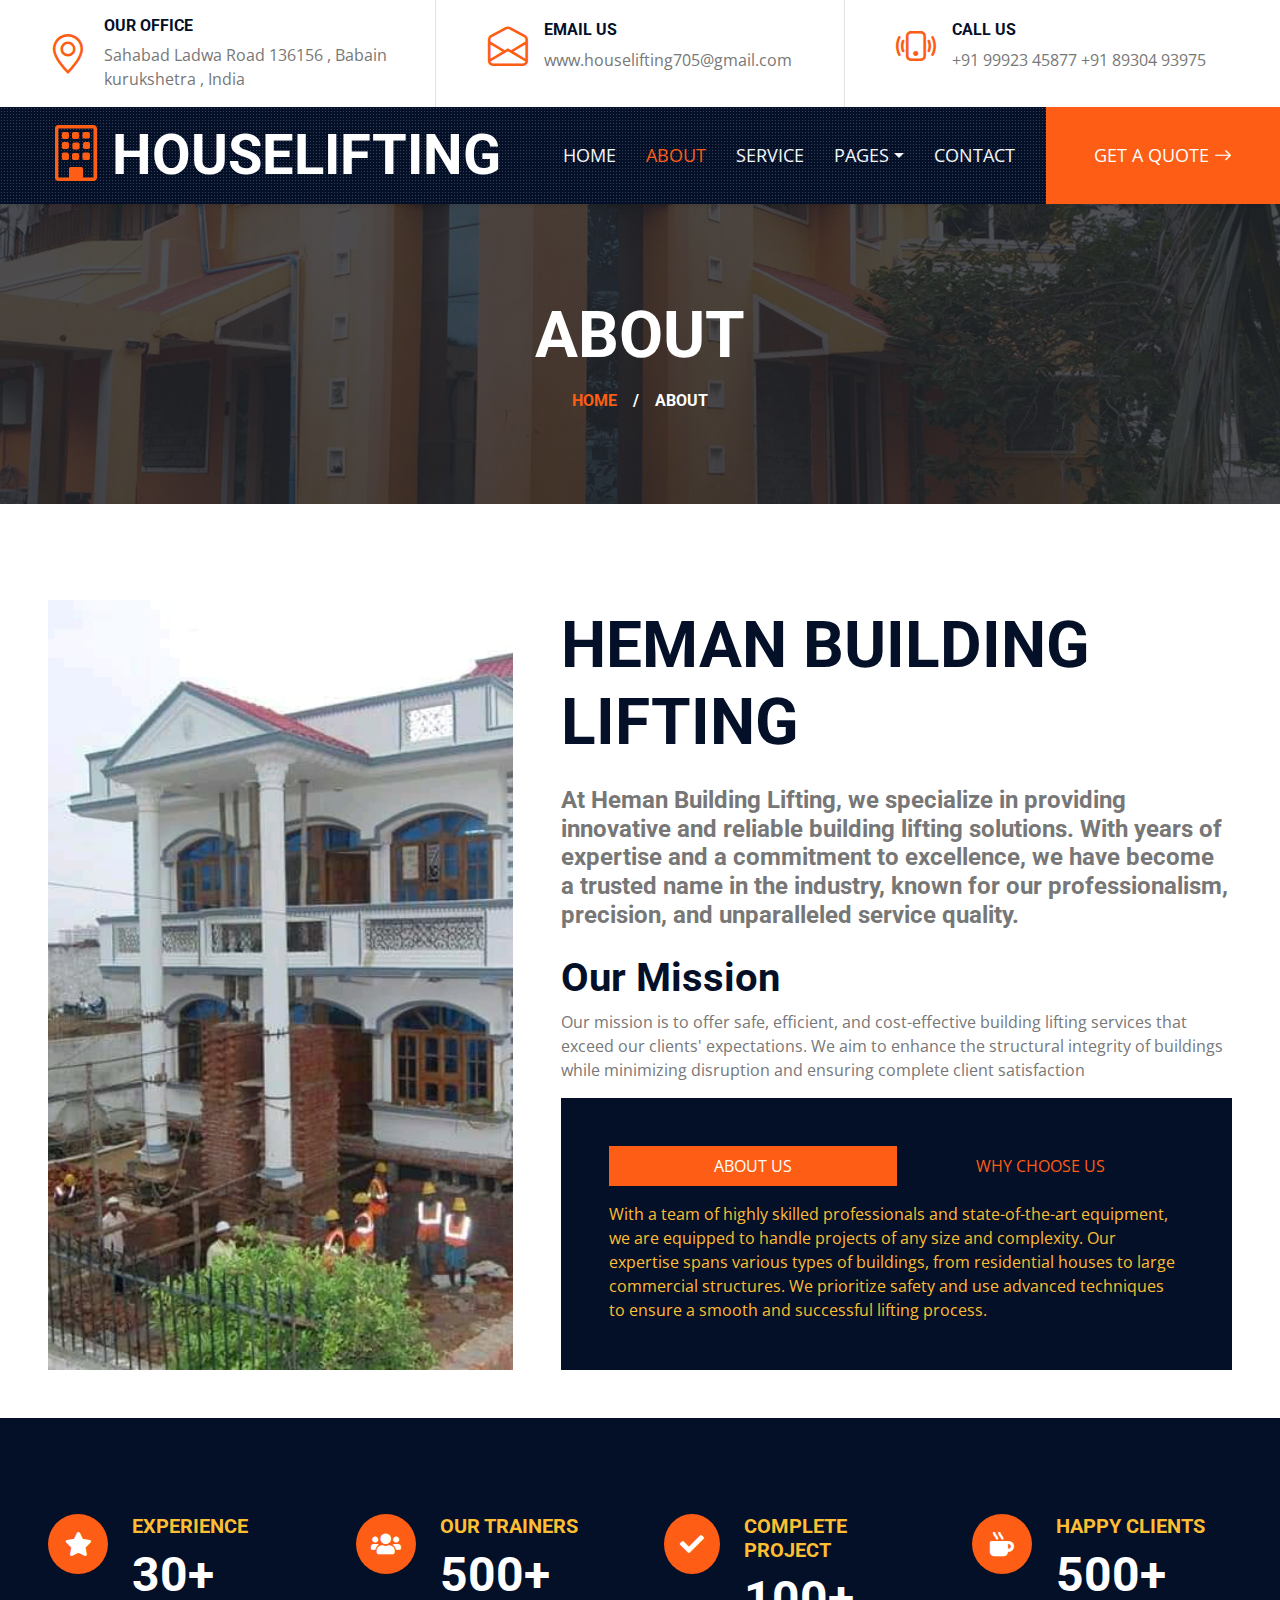
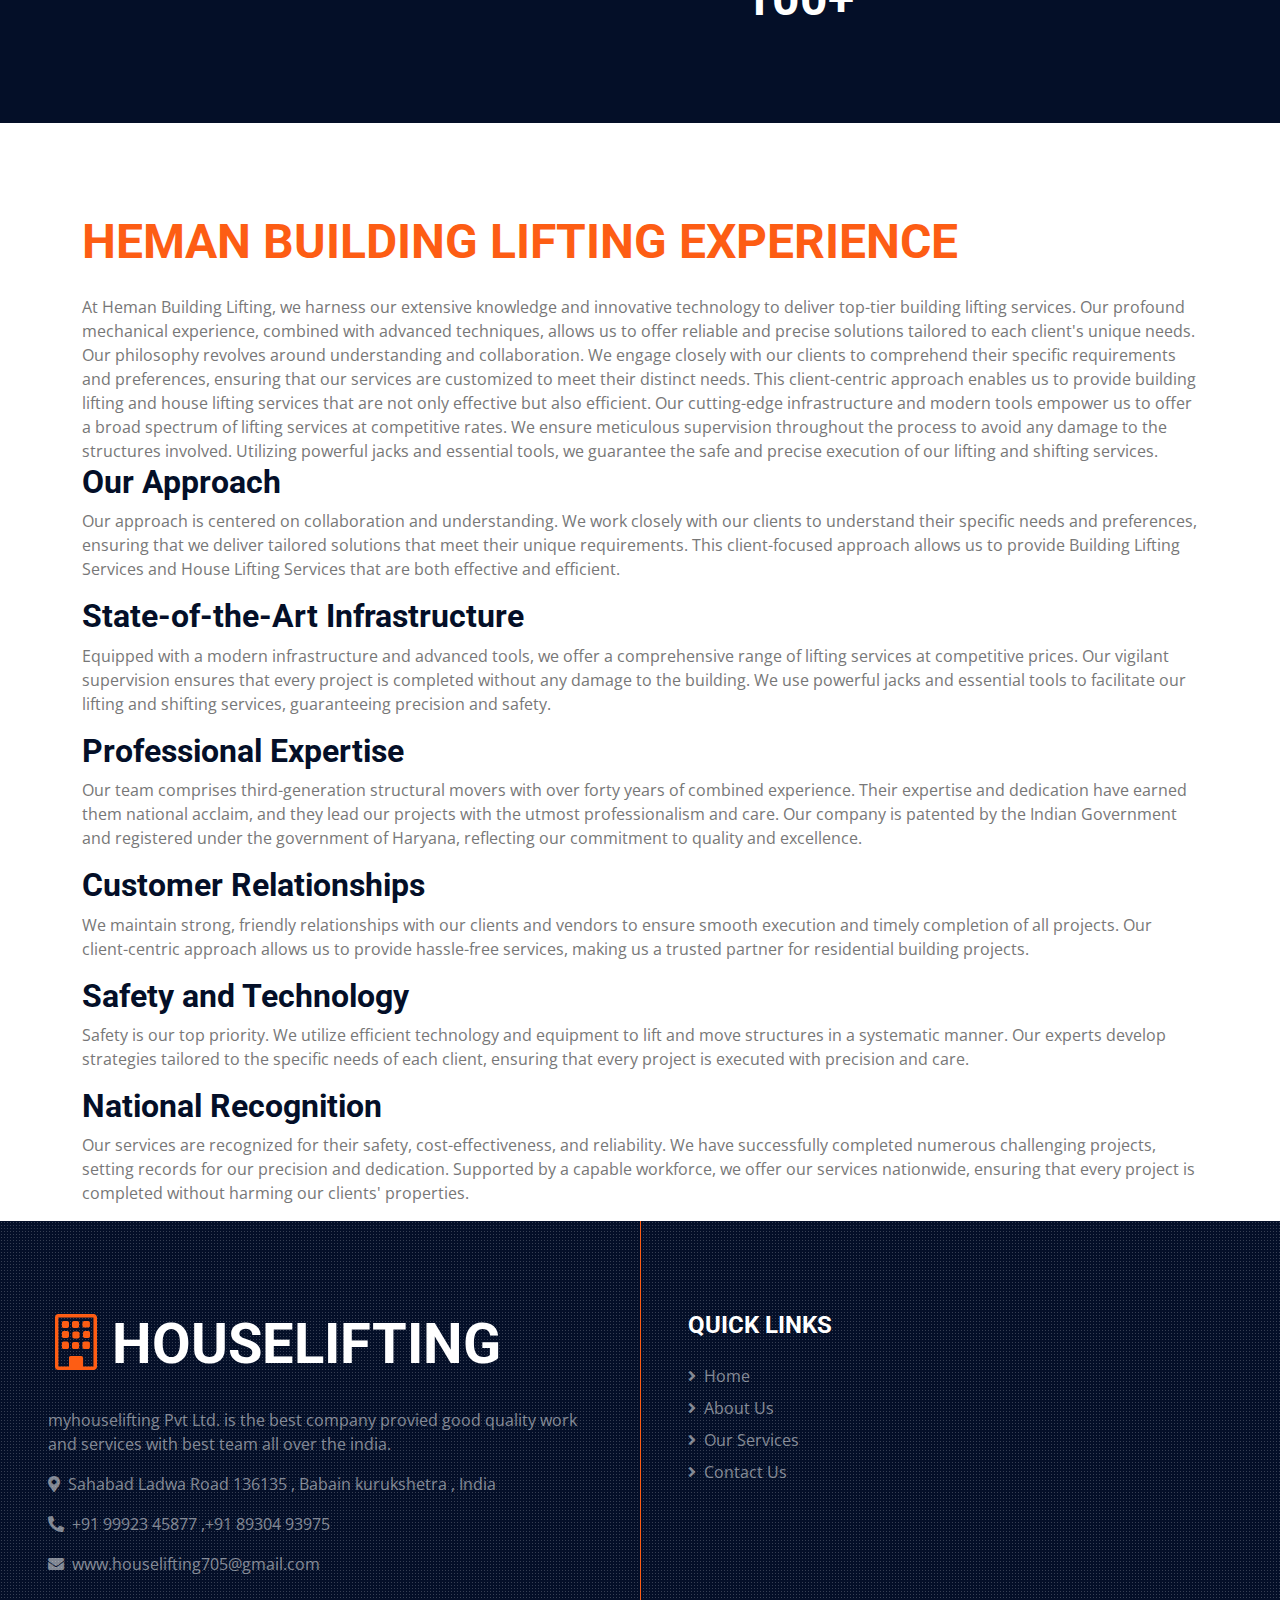
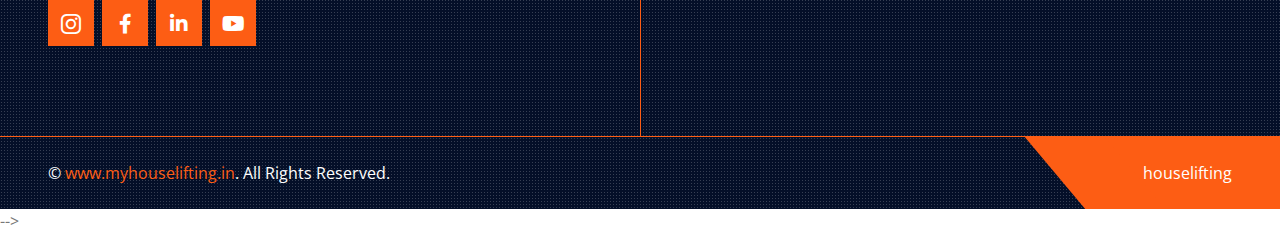
<file: myhouselifting.in/about.html>
<!DOCTYPE html>
<html lang="en">

<head>
    <meta charset="utf-8">
    <title>HOUSELIFTING -  Construction Company Website Template Free</title>
    <meta content="width=device-width, initial-scale=1.0" name="viewport">
    <meta content="Free HTML Templates" name="keywords">
    <meta content="Free HTML Templates" name="description">

    <!-- Favicon -->
    <link href="img/favicon.ico" rel="icon">

    <!-- Google Web Fonts -->
    <link rel="preconnect" href="https://fonts.gstatic.com">
    <link href="https://fonts.googleapis.com/css2?family=Open+Sans:wght@400;600&family=Roboto:wght@500;700&display=swap" rel="stylesheet"> 

    <!-- Icon Font Stylesheet -->
    <link href="https://cdnjs.cloudflare.com/ajax/libs/font-awesome/5.15.0/css/all.min.css" rel="stylesheet">
    <link href="https://cdn.jsdelivr.net/npm/bootstrap-icons@1.4.1/font/bootstrap-icons.css" rel="stylesheet">

    <!-- Libraries Stylesheet -->
    <link href="lib/owlcarousel/assets/owl.carousel.min.css" rel="stylesheet">
    <link href="lib/tempusdominus/css/tempusdominus-bootstrap-4.min.css" rel="stylesheet" />
    <link href="lib/lightbox/css/lightbox.min.css" rel="stylesheet">

    <!-- Customized Bootstrap Stylesheet -->
    <link href="css/bootstrap.min.css" rel="stylesheet">

    <!-- Template Stylesheet -->
    <link href="css/style.css" rel="stylesheet">
</head>

<body>
    <!-- Topbar Start -->
    <div class="container-fluid px-5 d-none d-lg-block">
        <div class="row gx-5">
            <div class="col-lg-4 text-center py-3">
                <div class="d-inline-flex align-items-center">
                    <i class="bi bi-geo-alt fs-1 text-primary me-3"></i>
                    <div class="text-start">
                        <h6 class="text-uppercase fw-bold">Our Office</h6>
                        <span>Sahabad Ladwa Road 136156 , Babain kurukshetra , India</span>
                    </div>
                </div>
            </div>
            <div class="col-lg-4 text-center border-start border-end py-3">
                <div class="d-inline-flex align-items-center">
                    <i class="bi bi-envelope-open fs-1 text-primary me-3"></i>
                    <div class="text-start">
                        <h6 class="text-uppercase fw-bold">Email Us</h6>
                        <span>www.houselifting705@gmail.com</span>
                    </div>
                </div>
            </div>
            <div class="col-lg-4 text-center py-3">
                <div class="d-inline-flex align-items-center">
                    <i class="bi bi-phone-vibrate fs-1 text-primary me-3"></i>
                    <div class="text-start">
                        <h6 class="text-uppercase fw-bold">Call Us</h6>
                        <span>+91 99923 45877</span>
                        <span>+91 89304 93975</span>
                    </div>
                </div>
            </div>
        </div>
    </div>
    
    <!-- Topbar End -->


    <!-- Navbar Start -->
    <div class="container-fluid sticky-top bg-dark bg-light-radial shadow-sm px-5 pe-lg-0">
        <nav class="navbar navbar-expand-lg bg-dark bg-light-radial navbar-dark py-3 py-lg-0">
            <a href="index.html" class="navbar-brand">
                <h1 class="m-0 display-4 text-uppercase text-white"><i class="bi bi-building text-primary me-2"></i>HOUSELIFTING</h1>
            </a>
            <button class="navbar-toggler" type="button" data-bs-toggle="collapse" data-bs-target="#navbarCollapse">
                <span class="navbar-toggler-icon"></span>
            </button>
            <div class="collapse navbar-collapse" id="navbarCollapse">
                <div class="navbar-nav ms-auto py-0">
                    <a href="index.html" class="nav-item nav-link">Home</a>
                    <a href="about.html" class="nav-item nav-link active">About</a>
                    <a href="service.html" class="nav-item nav-link">Service</a>
                    <div class="nav-item dropdown">
                        <a href="#" class="nav-link dropdown-toggle" data-bs-toggle="dropdown">Pages</a>
                        <div class="dropdown-menu m-0">
                            <a href="project.html" class="dropdown-item">Our Project</a>
                            <a href="team.html" class="dropdown-item">The Team</a>
                            <a href="testimonial.html" class="dropdown-item">Testimonial</a>
                            <a href="blog.html" class="dropdown-item">Blog Grid</a>
                            <a href="detail.html" class="dropdown-item">Blog Detail</a>
                        </div>
                    </div>
                    <a href="contact.html" class="nav-item nav-link">Contact</a>
                    <a href="" class="nav-item nav-link bg-primary text-white px-5 ms-3 d-none d-lg-block">Get A Quote <i class="bi bi-arrow-right"></i></a>
                </div>
            </div>
        </nav>
    </div>
    <!-- Navbar End -->


    <!-- Page Header Start -->
    <div class="container-fluid page-header  p-5 bg-hero mb-5" >
        <h1 class="display-3 text-uppercase text-white mb-3">About</h1>
        <div class="d-inline-flex text-white">
            <h6 class="text-uppercase m-0"><a href="index.html">Home</a></h6>
            <h6 class="text-white m-0 px-3">/</h6>
            <h6 class="text-uppercase text-white m-0">About</h6>
        </div>
    </div>
    

    <!-- About Start -->


        <!-- About Start -->
        <div class="container-fluid p-5">
            <div class="row gx-5">
                <div class="col-lg-5 mb-5 mb-lg-0" style="min-height: 500px;">
                    <div class="position-relative h-100">
                        <img class="position-absolute w-100 h-100 rounded" src="imm/buildinglifting.jpg" style="object-fit: cover;">
                    </div>
                </div>
                <div class="col-lg-7">
                    <div class="mb-4">
                        <h5 class="text-primary text-uppercase"></h5>
                        <h1 class="display-3 text-uppercase mb-0">HEMAN Building Lifting</h1>
                    </div>
                    <h4 class="text-body mb-4">At Heman Building Lifting, we specialize in providing innovative and reliable building lifting solutions. With years of expertise and a commitment to excellence, we have become a trusted name in the industry, known for our professionalism, precision, and unparalleled service quality.</h4>
                    <p class="mb-4"> <h1>Our Mission</h1>
                        Our mission is to offer safe, efficient, and cost-effective building lifting services that exceed our clients' expectations. We aim to enhance the structural integrity of buildings while minimizing disruption and ensuring complete client satisfaction</p>
                    <div class="rounded bg-dark p-5">
                        <ul class="nav nav-pills justify-content-between mb-3">
                            <li class="nav-item w-50">
                                <a class="nav-link text-uppercase text-center w-100 active" data-bs-toggle="pill" href="#pills-1">About Us</a>
                            </li>
                            <li class="nav-item w-50">
                                    <a class="nav-link text-uppercase text-center w-100" data-bs-toggle="pill" href="#pills-2">Why Choose Us</a>
                            </li>
                        </ul>
                        <div class="tab-content">
                            <div class="tab-pane fade show active" id="pills-1">
                                <p class="text-secondary mb-0">With a team of highly skilled professionals and state-of-the-art equipment, we are equipped to handle projects of any size and complexity. Our expertise spans various types of buildings, from residential houses to large commercial structures. We prioritize safety and use advanced techniques to ensure a smooth and successful lifting process.</p>
                            </div>
                            <div class="tab-pane fade" id="pills-2">
                                <p class="text-secondary mb-0">
                                    
                                    <ul>
                                    <li>Experience: Decades of experience in the building lifting industry.</li>
                                    <li>Safety: Strict adherence to safety protocols to protect your property and our team.</li>
                                    <li>Technology: Utilization of cutting-edge technology for precise and efficient lifting.</li>
                                    <li>Customer Focus: Dedicated to providing exceptional customer service and tailored solutions.</li>
                                    <li>Sustainability: Committed to environmentally friendly practices and sustainable building solutions.</li>
                                </ul>
                                </p>

                            </div>
                        </div>
                    </div>
                </div>
            </div>
        </div>



        
    <!-- Facts Start -->
    <div class="container-fluid bg-dark facts p-5" style="margin-bottom: 90px;">
        <div class="row gx-5 gy-4 py-5">
            <div class="col-lg-3 col-md-6">
                <div class="d-flex">
                    <div class="bg-primary rounded-circle d-flex align-items-center justify-content-center mb-3" style="width: 60px; height: 60px;">
                        <i class="fa fa-star fs-4 text-white"></i>
                    </div>
                    <div class="ps-4">
                        <h5 class="text-secondary text-uppercase">Experience</h5>
                        <h1 class="display-5 text-white mb-0" data-toggle="counter-up">30+</h1>
                    </div>
                </div>
            </div>
            <div class="col-lg-3 col-md-6">
                <div class="d-flex">
                    <div class="bg-primary rounded-circle d-flex align-items-center justify-content-center mb-3" style="width: 60px; height: 60px;">
                        <i class="fa fa-users fs-4 text-white"></i>
                    </div>
                    <div class="ps-4">
                        <h5 class="text-secondary text-uppercase">Our Trainers</h5>
                        <h1 class="display-5 text-white mb-0" data-toggle="counter-up">500+</h1>
                    </div>
                </div>
            </div>
            <div class="col-lg-3 col-md-6">
                <div class="d-flex">
                    <div class="bg-primary rounded-circle d-flex align-items-center justify-content-center mb-3" style="width: 60px; height: 60px;">
                        <i class="fa fa-check fs-4 text-white"></i>
                    </div>
                    <div class="ps-4">
                        <h5 class="text-secondary text-uppercase">Complete Project</h5>
                        <h1 class="display-5 text-white mb-0" data-toggle="counter-up">100+</h1>
                    </div>
                </div>
            </div>
            <div class="col-lg-3 col-md-6">
                <div class="d-flex">
                    <div class="bg-primary rounded-circle d-flex align-items-center justify-content-center mb-3" style="width: 60px; height: 60px;">
                        <i class="fa fa-mug-hot fs-4 text-white"></i>
                    </div>
                    <div class="ps-4">
                        <h5 class="text-secondary text-uppercase">Happy Clients</h5>
                        <h1 class="display-5 text-white mb-0" data-toggle="counter-up">500+</h1>
                    </div>
                </div>
            </div>
        </div>
    </div>


    

    <div class="container">

        <div class="mb-4">
            <h1 class="display-5 text-uppercase mb-4"><span class="text-primary">HEMAN BUILDING LIFTING EXPERIENCE</span></h1>
        </div>
        <section>
            At Heman Building Lifting, we harness our extensive knowledge and innovative technology to deliver top-tier building lifting services. Our profound mechanical experience, combined with advanced techniques, allows us to offer reliable and precise solutions tailored to each client's unique needs.

Our philosophy revolves around understanding and collaboration. We engage closely with our clients to comprehend their specific requirements and preferences, ensuring that our services are customized to meet their distinct needs. This client-centric approach enables us to provide building lifting and house lifting services that are not only effective but also efficient.

Our cutting-edge infrastructure and modern tools empower us to offer a broad spectrum of lifting services at competitive rates. We ensure meticulous supervision throughout the process to avoid any damage to the structures involved. Utilizing powerful jacks and essential tools, we guarantee the safe and precise execution of our lifting and shifting services.
        </section>

        <section>
            <h2>Our Approach</h2>
            <p>Our approach is centered on collaboration and understanding. We work closely with our clients to understand their specific needs and preferences, ensuring that we deliver tailored solutions that meet their unique requirements. This client-focused approach allows us to provide Building Lifting Services and House Lifting Services that are both effective and efficient.</p>
        </section>

        <section>
            <h2>State-of-the-Art Infrastructure</h2>
            <p>Equipped with a modern infrastructure and advanced tools, we offer a comprehensive range of lifting services at competitive prices. Our vigilant supervision ensures that every project is completed without any damage to the building. We use powerful jacks and essential tools to facilitate our lifting and shifting services, guaranteeing precision and safety.</p>
        </section>

        <section>
            <h2>Professional Expertise</h2>
            <p>Our team comprises third-generation structural movers with over forty years of combined experience. Their expertise and dedication have earned them national acclaim, and they lead our projects with the utmost professionalism and care. Our company is patented by the Indian Government and registered under the government of Haryana, reflecting our commitment to quality and excellence.</p>
        </section>

        <section>
            <h2>Customer Relationships</h2>
            <p>We maintain strong, friendly relationships with our clients and vendors to ensure smooth execution and timely completion of all projects. Our client-centric approach allows us to provide hassle-free services, making us a trusted partner for residential building projects.</p>
        </section>

        <section>
            <h2>Safety and Technology</h2>
            <p>Safety is our top priority. We utilize efficient technology and equipment to lift and move structures in a systematic manner. Our experts develop strategies tailored to the specific needs of each client, ensuring that every project is executed with precision and care.</p>
        </section>

        <section>
            <h2>National Recognition</h2>
            <p>Our services are recognized for their safety, cost-effectiveness, and reliability. We have successfully completed numerous challenging projects, setting records for our precision and dedication. Supported by a capable workforce, we offer our services nationwide, ensuring that every project is completed without harming our clients' properties.</p>
        </section>

        <!-- <section>
            <h2>Contact Us</h2>
            <p>At Heman Building Lifting, we are committed to delivering exceptional service through innovation, expertise, and a client-focused approach. Contact us today to learn more about how we can assist you with your building lifting needs.</p>
        </section> -->
    </div>

        <!-- About End -->
    




    <!-- <div class="container-fluid py-6 px-5">
        <div class="row gx-5">
            <div class="col-lg-12 mb-5 mb-lg-0">
                <div class="mb-4">
                    <h1 class="display-5 text-uppercase mb-4"><span class="text-primary">HEMAN BUILDING LIFTING EXPERIENCE</span></h1>
                </div> -->

                
                <!-- <p class="mb-5"> -->
                    <!-- Our service is available 24 hours a day, 7 days a week. We understand that construction projects and emergencies can happen at any time and that is why we are committed to providing our customers with the support they need, when they need it. Our team of experienced professionals is always on standby, ready to respond to any requests for service or assistance. Whether you need help with an urgent repair, a last-minute design change, or a routine maintenance task, we are here to help. Our 247 availability ensures that you can count on us to be there for you whenever you need us, so you can have peace of mind knowing that your project is in good hands. Contact us today to learn more about our 24 hours availability and how we can help you with your construction needs
                     -->

                     



                    <!-- .</p> -->
                <!-- <a class="btn btn-primary py-3 px-5" href="">Get A Quote</a> -->
            <!-- </div>

        </div>
    </div> -->

    
    

    <!-- Footer Start -->
    <div class="footer container-fluid position-relative bg-dark bg-light-radial text-white-50 py-6 px-5">
        <div class="row g-5">
            <div class="col-lg-6 pe-lg-5">
                <a href="index.html" class="navbar-brand">
                    <h1 class="m-0 display-4 text-uppercase text-white"><i class="bi bi-building text-primary me-2"></i>HOUSELIFTING</h1>
                </a>
                <p>myhouselifting Pvt Ltd.  is the best company provied   good quality work and services with best team  all over the india.</p>
                <p><i class="fa fa-map-marker-alt me-2"></i>Sahabad Ladwa Road 136135 , Babain kurukshetra , India</p>
                <p><i class="fa fa-phone-alt me-2"></i>+91 99923 45877 ,+91 89304 93975</p>
                <p><i class="fa fa-envelope me-2"></i>www.houselifting705@gmail.com</p>
                <div class="d-flex justify-content-start mt-4">
                    <a class="btn btn-lg btn-primary btn-lg-square rounded-0 me-2" href="https://instagram.com/subash_rana_78?igshid=YmMyMTA2M2Y="><i class="bi bi-instagram"></i></i></a>
                    <a class="btn btn-lg btn-primary btn-lg-square rounded-0 me-2" href="https://www.facebook.com/subash.kumar.731572"><i class="fab fa-facebook-f"></i></a>
                    <a class="btn btn-lg btn-primary btn-lg-square rounded-0 me-2" href="https://www.linkedin.com/in/hemanbuildinglifting9992345877"><i class="fab fa-linkedin-in"></i></a>
                    <a class="btn btn-lg btn-primary btn-lg-square rounded-0" href="https://youtube.com/@user-rg9cu9wh2b"><i class="fab fa-youtube"></i></a>
                </div>
            </div>
            <div class="col-lg-6 ps-lg-5">
                <div class="row g-5">
                    <div class="col-sm-6">
                        <h4 class="text-white text-uppercase mb-4">Quick Links</h4>
                        <div class="d-flex flex-column justify-content-start">
                            <a class="text-white-50 mb-2" href="index.html"><i class="fa fa-angle-right me-2"></i>Home</a>
                            <a class="text-white-50 mb-2" href="about.html"><i class="fa fa-angle-right me-2"></i>About Us</a>
                            <a class="text-white-50 mb-2" href="service.html"><i class="fa fa-angle-right me-2"></i>Our Services</a>
                            <!-- <a class="text-white-50 mb-2" href="#"><i class="fa fa-angle-right me-2"></i>Meet The Team</a> -->
                            <a class="text-white-50" href="contact.html"><i class="fa fa-angle-right me-2"></i>Contact Us</a>
                        </div>
                    </div>
                    <!-- <div class="col-sm-6">
                        <h4 class="text-white text-uppercase mb-4">Popular Links</h4>
                        <div class="d-flex flex-column justify-content-start">
                            <a class="text-white-50 mb-2" href="#"><i class="fa fa-angle-right me-2"></i>Home</a>
                            <a class="text-white-50 mb-2" href="#"><i class="fa fa-angle-right me-2"></i>About Us</a>
                            <a class="text-white-50 mb-2" href="#"><i class="fa fa-angle-right me-2"></i>Our Services</a>
                            <a class="text-white-50 mb-2" href="#"><i class="fa fa-angle-right me-2"></i>Meet The Team</a>
                            <a class="text-white-50" href="#"><i class="fa fa-angle-right me-2"></i>Contact Us</a>
                        </div>
                    </div> -->
                    <div class="col-sm-12">
                        <!-- <h4 class="text-white text-uppercase mb-4">Newsletter</h4> -->
                        <div class="w-100">
                            <!-- <div class="input-group">
                                <input type="text" class="form-control border-light" style="padding: 20px 30px;" placeholder="Your Email Address"><button class="btn btn-primary px-4">Sign Up</button>
                            </div> -->
                        </div>
                    </div>
                </div>
            </div>
        </div>
    </div>
    <div class="container-fluid bg-dark bg-light-radial text-white border-top border-primary px-0">
        <div class="d-flex flex-column flex-md-row justify-content-between">
            <div class="py-4 px-5 text-center text-md-start">
                <p class="mb-0">&copy; <a class="text-primary" href="https://myhouselifting.in/">www.myhouselifting.in</a>. All Rights Reserved.</p>
            </div>
            <div class="py-4 px-5 bg-primary footer-shape position-relative text-center text-md-end">
                <p class="mb-0">houselifting <a class="text-dark" href="https://myhouselifting.in"></a></p>
            </div>
        </div>
    </div>
    <!-- Footer End -->

    <!-- Back to Top -->
    <a href="#" class="btn btn-lg btn-primary btn-lg-square back-to-top"><i class="bi bi-arrow-up"></i></a>


    <!-- JavaScript Libraries -->
    <script src="https://code.jquery.com/jquery-3.4.1.min.js"></script>
    <script src="https://cdn.jsdelivr.net/npm/bootstrap@5.0.0/dist/js/bootstrap.bundle.min.js"></script>
    <script src="lib/easing/easing.min.js"></script>
    <script src="lib/waypoints/waypoints.min.js"></script>
    <script src="lib/owlcarousel/owl.carousel.min.js"></script>
    <script src="lib/tempusdominus/js/moment.min.js"></script>
    <script src="lib/tempusdominus/js/moment-timezone.min.js"></script>
    <script src="lib/tempusdominus/js/tempusdominus-bootstrap-4.min.js"></script>
    <script src="lib/isotope/isotope.pkgd.min.js"></script>
    <script src="lib/lightbox/js/lightbox.min.js"></script>

    <!-- Template Javascript -->
    <script src="js/main.js"></script>
</body>

</html>




































    <!-- Footer Start -->
    <!-- <div class="footer container-fluid position-relative bg-dark bg-light-radial text-white-50 py-6 px-5">
        <div class="row g-5">
            <div class="col-lg-6 pe-lg-5">
                <a href="index.html" class="navbar-brand">
                    <h1 class="m-0 display-4 text-uppercase text-white"><i class="bi bi-building text-primary me-2"></i>HOUSELIFTING</h1>
                </a>
                <p>Aliquyam sed elitr elitr erat sed diam ipsum eirmod eos lorem nonumy. Tempor sea ipsum diam  sed clita dolore eos dolores magna erat dolore sed stet justo et dolor.</p>
                <p><i class="fa fa-map-marker-alt me-2"></i>Location, City, Country</p>
                <p><i class="fa fa-phone-alt me-2"></i>+012 345 67890</p>
                <p><i class="fa fa-envelope me-2"></i>info@example.com</p>
                <div class="d-flex justify-content-start mt-4">
                    <a class="btn btn-lg btn-primary btn-lg-square rounded-0 me-2" href="https://freewebsitecode.com/"><i class="fab fa-twitter"></i></a>
                    <a class="btn btn-lg btn-primary btn-lg-square rounded-0 me-2" href="https://facebook.com/freewebsitecode/"><i class="fab fa-facebook-f"></i></a>
                    <a class="btn btn-lg btn-primary btn-lg-square rounded-0 me-2" href="https://freewebsitecode.com/"><i class="fab fa-linkedin-in"></i></a>
                    <a class="btn btn-lg btn-primary btn-lg-square rounded-0" href="https://youtube.com/freewebsitecode/"><i class="fab fa-youtube"></i></a>
                </div>
            </div>
            <div class="col-lg-6 ps-lg-5">
                <div class="row g-5">
                    <div class="col-sm-6">
                        <h4 class="text-white text-uppercase mb-4">Quick Links</h4>
                        <div class="d-flex flex-column justify-content-start">
                            <a class="text-white-50 mb-2" href="#"><i class="fa fa-angle-right me-2"></i>Home</a>
                            <a class="text-white-50 mb-2" href="#"><i class="fa fa-angle-right me-2"></i>About Us</a>
                            <a class="text-white-50 mb-2" href="#"><i class="fa fa-angle-right me-2"></i>Our Services</a>
                            <a class="text-white-50 mb-2" href="#"><i class="fa fa-angle-right me-2"></i>Meet The Team</a>
                            <a class="text-white-50" href="#"><i class="fa fa-angle-right me-2"></i>Contact Us</a>
                        </div>
                    </div>
                    <div class="col-sm-6">
                        <h4 class="text-white text-uppercase mb-4">Popular Links</h4>
                        <div class="d-flex flex-column justify-content-start">
                            <a class="text-white-50 mb-2" href="#"><i class="fa fa-angle-right me-2"></i>Home</a>
                            <a class="text-white-50 mb-2" href="#"><i class="fa fa-angle-right me-2"></i>About Us</a>
                            <a class="text-white-50 mb-2" href="#"><i class="fa fa-angle-right me-2"></i>Our Services</a>
                            <a class="text-white-50 mb-2" href="#"><i class="fa fa-angle-right me-2"></i>Meet The Team</a>
                            <a class="text-white-50" href="#"><i class="fa fa-angle-right me-2"></i>Contact Us</a>
                        </div>
                    </div>
                    <div class="col-sm-12">
                        <h4 class="text-white text-uppercase mb-4">Newsletter</h4>
                        <div class="w-100">
                            <div class="input-group">
                                <input type="text" class="form-control border-light" style="padding: 20px 30px;" placeholder="Your Email Address"><button class="btn btn-primary px-4">Sign Up</button>
                            </div>
                        </div>
                    </div>
                </div>
            </div>
        </div>
    </div>
    <div class="container-fluid bg-dark bg-light-radial text-white border-top border-primary px-0">
        <div class="d-flex flex-column flex-md-row justify-content-between">
            <div class="py-4 px-5 text-center text-md-start">
                <p class="mb-0">&copy; <a class="text-primary" href="https://freewebsitecode.com/">Your Site Name</a>. All Rights Reserved.</p>
            </div>
            <div class="py-4 px-5 bg-primary footer-shape position-relative text-center text-md-end">
                <p class="mb-0">Designed by <a class="text-dark" href="https://freewebsitecode.com">Free Website Code</a></p>
            </div>
        </div>
    </div>
    <!-- Footer End -->
 -->
</file>
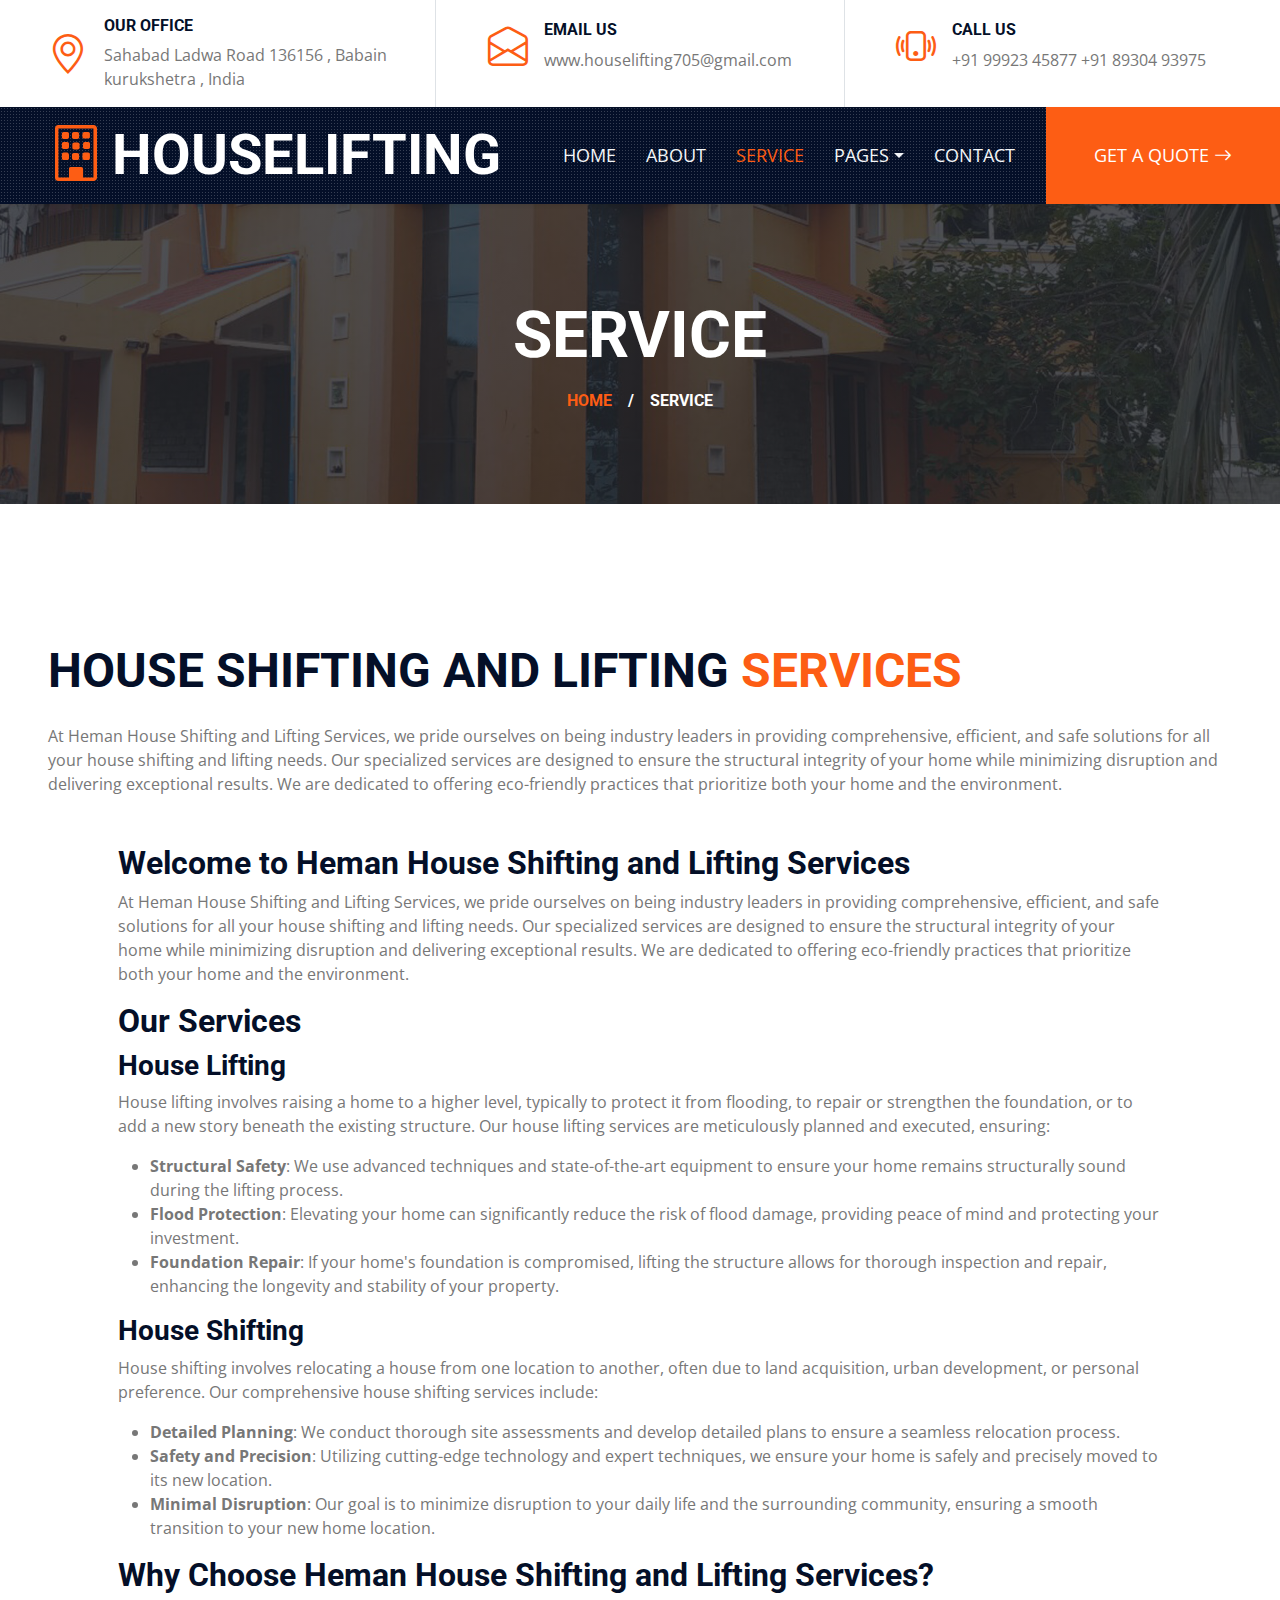
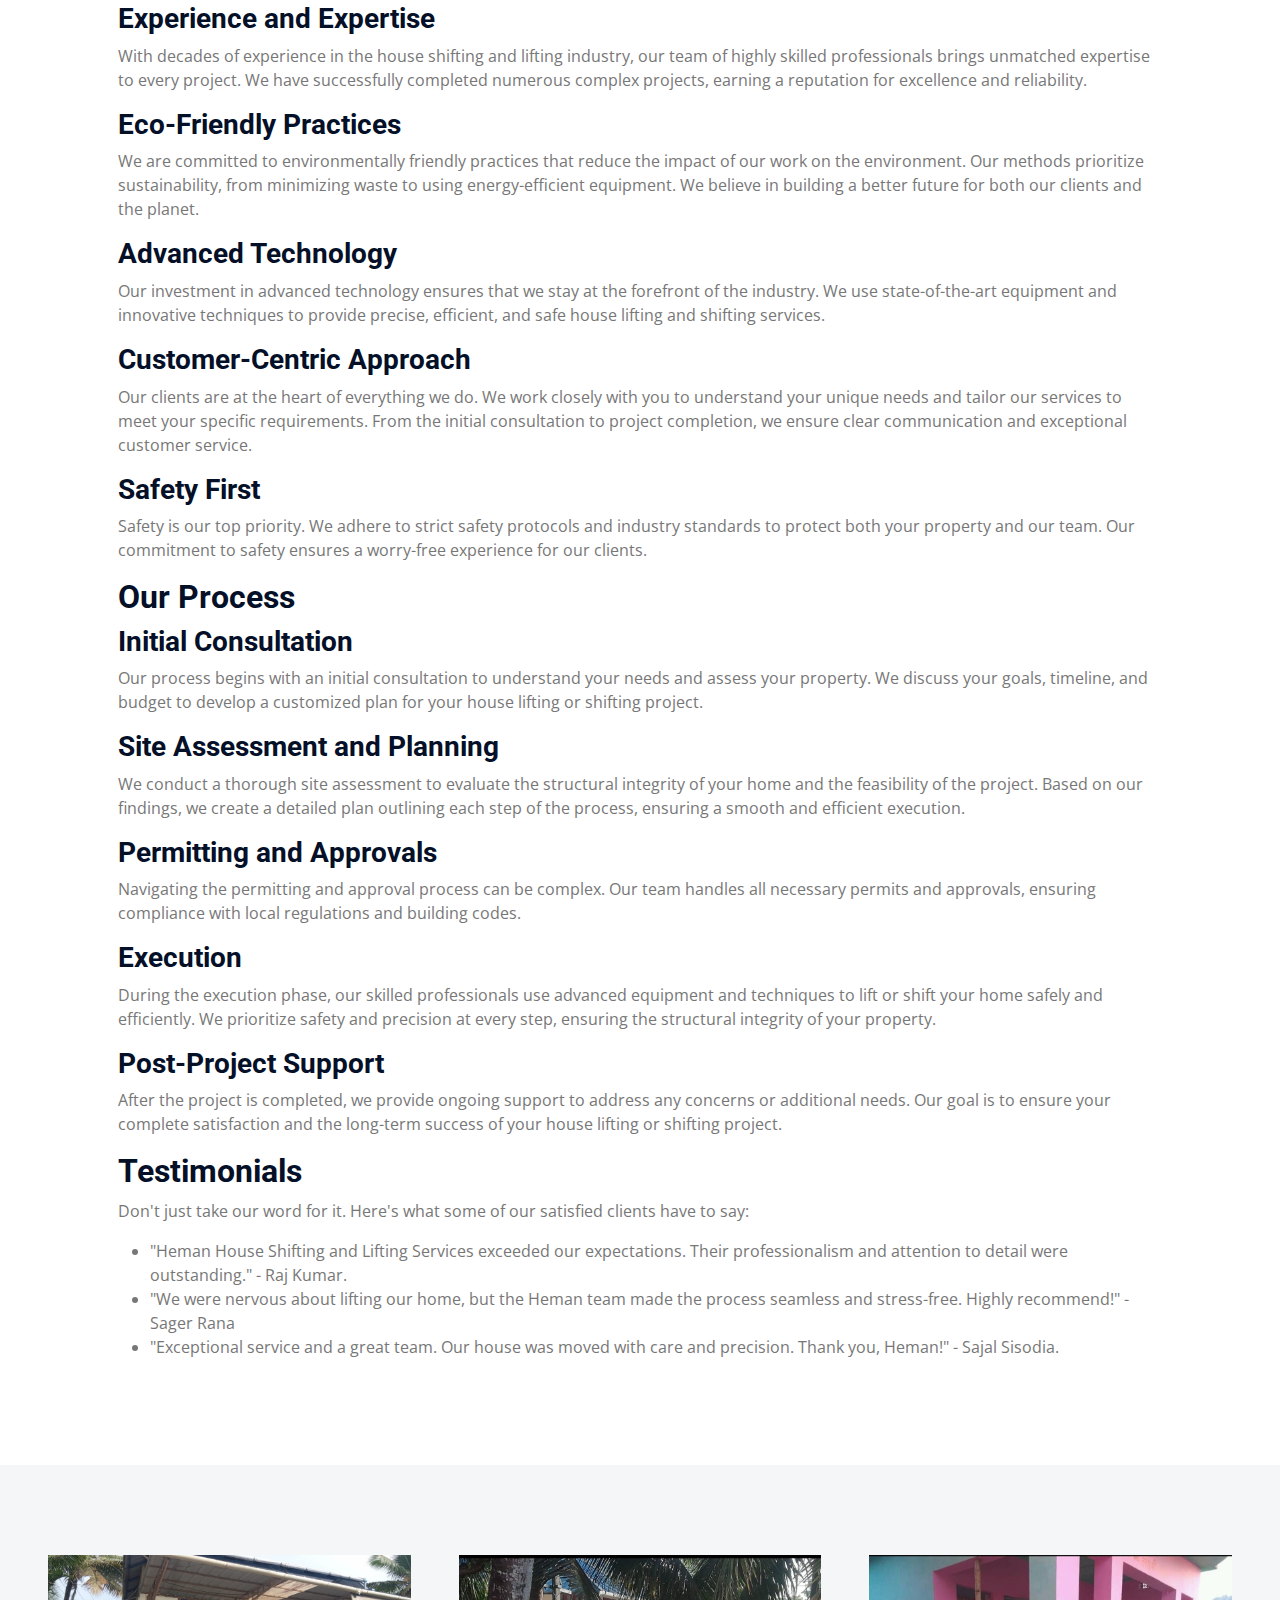
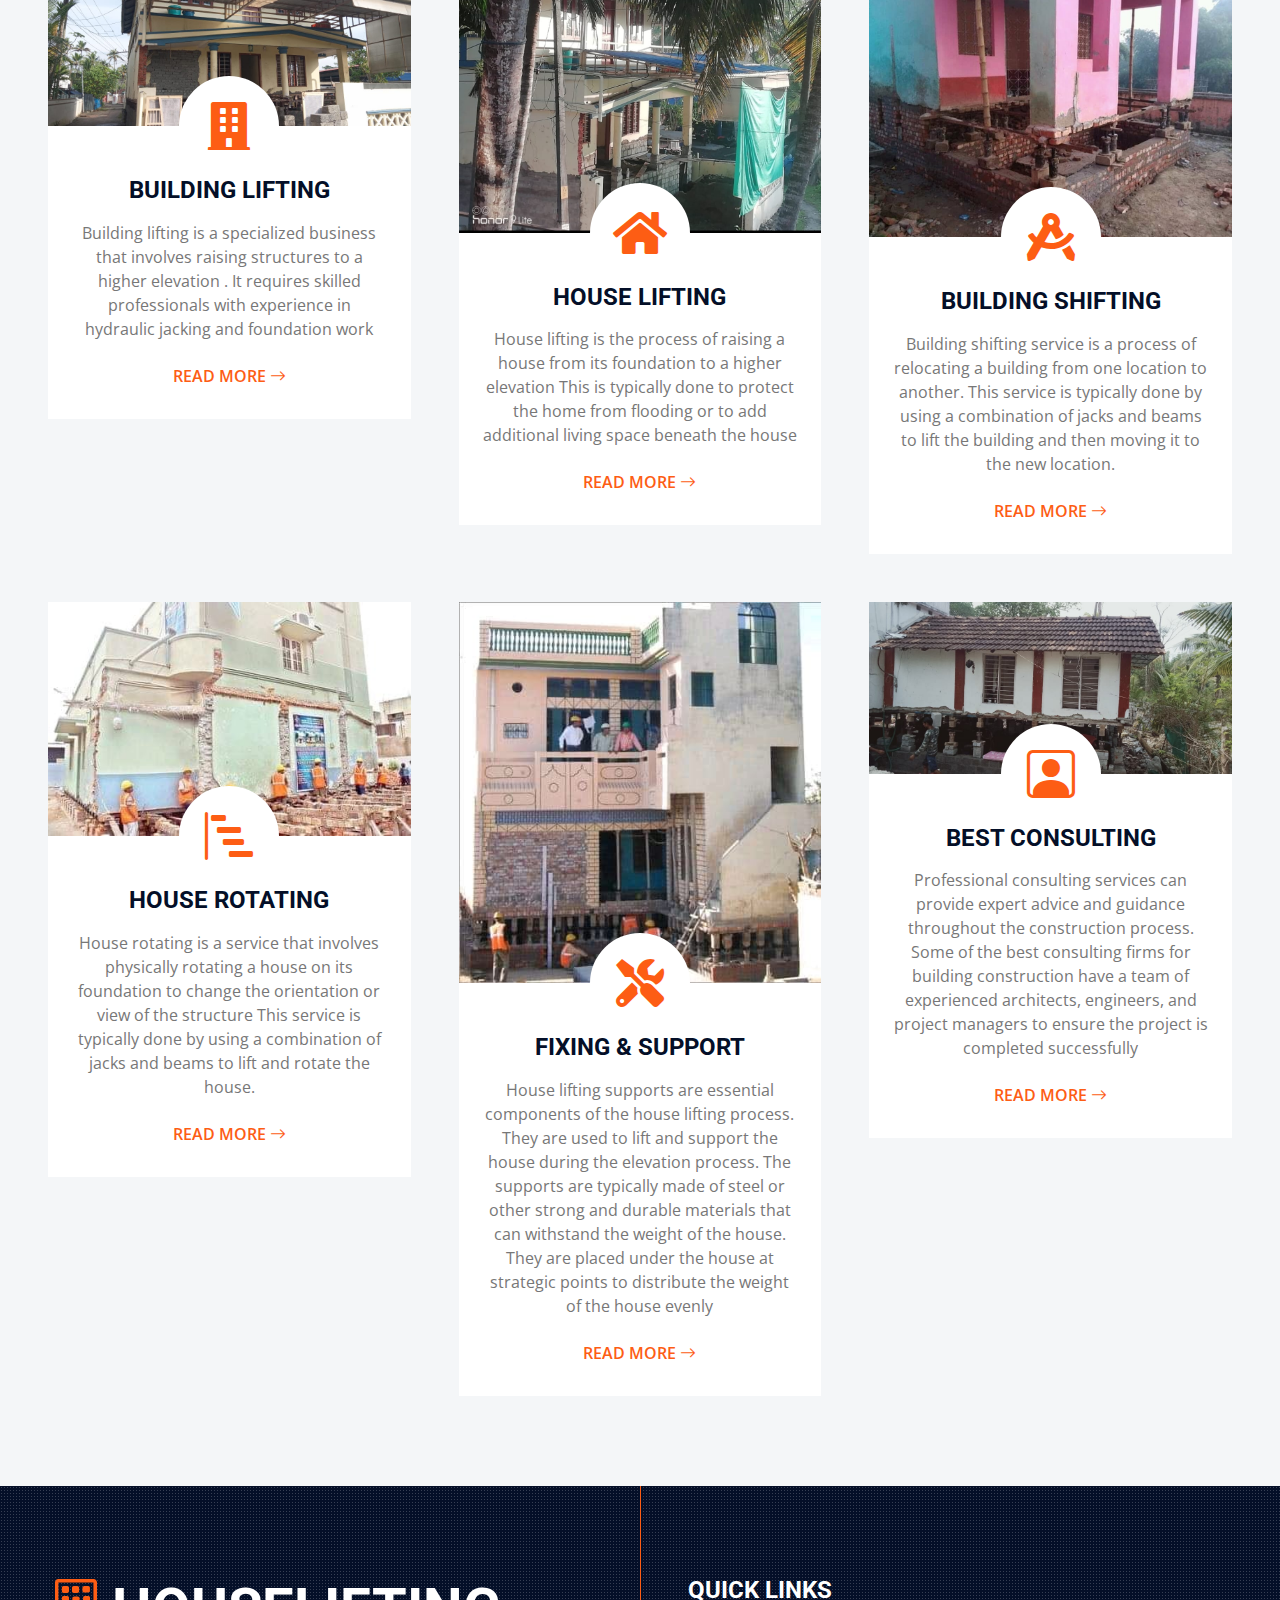
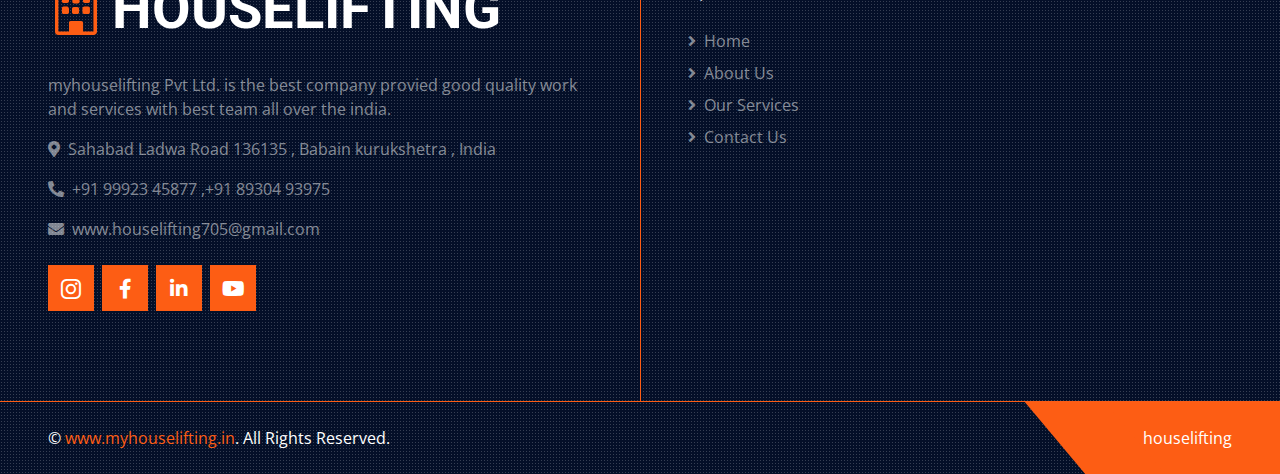
<file: myhouselifting.in/service.html>
<!DOCTYPE html>
<html lang="en">

<head>
    <meta charset="utf-8">
    <title>HOUSELIFTING -  Construction Company Website Template Free</title>
    <meta content="width=device-width, initial-scale=1.0" name="viewport">
    <meta content="Free HTML Templates" name="keywords">
    <meta content="Free HTML Templates" name="description">

    <!-- Favicon -->
    <link href="img/favicon.ico" rel="icon">

    <!-- Google Web Fonts -->
    <link rel="preconnect" href="https://fonts.gstatic.com">
    <link href="https://fonts.googleapis.com/css2?family=Open+Sans:wght@400;600&family=Roboto:wght@500;700&display=swap" rel="stylesheet"> 

    <!-- Icon Font Stylesheet -->
    <link href="https://cdnjs.cloudflare.com/ajax/libs/font-awesome/5.15.0/css/all.min.css" rel="stylesheet">
    <link href="https://cdn.jsdelivr.net/npm/bootstrap-icons@1.4.1/font/bootstrap-icons.css" rel="stylesheet">

    <!-- Libraries Stylesheet -->
    <link href="lib/owlcarousel/assets/owl.carousel.min.css" rel="stylesheet">
    <link href="lib/tempusdominus/css/tempusdominus-bootstrap-4.min.css" rel="stylesheet" />
    <link href="lib/lightbox/css/lightbox.min.css" rel="stylesheet">

    <!-- Customized Bootstrap Stylesheet -->
    <link href="css/bootstrap.min.css" rel="stylesheet">

    <!-- Template Stylesheet -->
    <link href="css/style.css" rel="stylesheet">
</head>

<body>
   <!-- Topbar Start -->
   <div class="container-fluid px-5 d-none d-lg-block">
    <div class="row gx-5">
        <div class="col-lg-4 text-center py-3">
            <div class="d-inline-flex align-items-center">
                <i class="bi bi-geo-alt fs-1 text-primary me-3"></i>
                <div class="text-start">
                    <h6 class="text-uppercase fw-bold">Our Office</h6>
                    <span>Sahabad Ladwa Road 136156 , Babain kurukshetra , India</span>
                </div>
            </div>
        </div>
        <div class="col-lg-4 text-center border-start border-end py-3">
            <div class="d-inline-flex align-items-center">
                <i class="bi bi-envelope-open fs-1 text-primary me-3"></i>
                <div class="text-start">
                    <h6 class="text-uppercase fw-bold">Email Us</h6>
                    <span>www.houselifting705@gmail.com</span>
                </div>
            </div>
        </div>
        <div class="col-lg-4 text-center py-3">
            <div class="d-inline-flex align-items-center">
                <i class="bi bi-phone-vibrate fs-1 text-primary me-3"></i>
                <div class="text-start">
                    <h6 class="text-uppercase fw-bold">Call Us</h6>
                    <span>+91 99923 45877</span>
                    <span>+91 89304 93975</span>
                </div>
            </div>
        </div>
    </div>
</div>
 <!-- Topbar End -->


    <!-- Navbar Start -->
    <div class="container-fluid sticky-top bg-dark bg-light-radial shadow-sm px-5 pe-lg-0">
        <nav class="navbar navbar-expand-lg bg-dark bg-light-radial navbar-dark py-3 py-lg-0">
            <a href="index.html" class="navbar-brand">
                <h1 class="m-0 display-4 text-uppercase text-white"><i class="bi bi-building text-primary me-2"></i>HOUSELIFTING</h1>
            </a>
            <button class="navbar-toggler" type="button" data-bs-toggle="collapse" data-bs-target="#navbarCollapse">
                <span class="navbar-toggler-icon"></span>
            </button>
            <div class="collapse navbar-collapse" id="navbarCollapse">
                <div class="navbar-nav ms-auto py-0">
                    <a href="index.html" class="nav-item nav-link">Home</a>
                    <a href="about.html" class="nav-item nav-link">About</a>
                    <a href="service.html" class="nav-item nav-link active">Service</a>
                    <div class="nav-item dropdown">
                        <a href="#" class="nav-link dropdown-toggle" data-bs-toggle="dropdown">Pages</a>
                        <div class="dropdown-menu m-0">
                            <a href="project.html" class="dropdown-item">Our Project</a>
                            <a href="team.html" class="dropdown-item">The Team</a>
                            <a href="testimonial.html" class="dropdown-item">Testimonial</a>
                            <a href="blog.html" class="dropdown-item">Blog Grid</a>
                            <a href="detail.html" class="dropdown-item">Blog Detail</a>
                        </div>
                    </div>
                    <a href="contact.html" class="nav-item nav-link">Contact</a>
                    <a href="" class="nav-item nav-link bg-primary text-white px-5 ms-3 d-none d-lg-block">Get A Quote <i class="bi bi-arrow-right"></i></a>
                </div>
            </div>
        </nav>
    </div>
    <!-- Navbar End -->


    <!-- Page Header Start -->
    <div class="container-fluid page-header  p-5 bg-hero mb-5" >
        <h1 class="display-3 text-uppercase text-white mb-3">Service</h1>
        <div class="d-inline-flex text-white">
            <h6 class="text-uppercase m-0"><a href="index.html">Home</a></h6>
            <h6 class="text-white m-0 px-3">/</h6>
            <h6 class="text-uppercase text-white m-0">Service</h6>
        </div>
    </div>

    <!-- <div class="container-fluid page-header">
        <h1 class="display-3 text-uppercase text-white mb-3">Service</h1>
        <div class="d-inline-flex text-white">
            <h6 class="text-uppercase m-0"><a href="">Home</a></h6>
            <h6 class="text-white m-0 px-3">/</h6>
            <h6 class="text-uppercase text-white m-0">Service</h6>
        </div>
    </div> -->
    <!-- Page Header Start -->


    <!-- Services Start -->
    <div class="container-fluid py-6 px-5">
        <div class="row gx-5">
            <div class="col-lg-12 mb-5 mb-lg-0">
                <div class="mb-4">
                    <h1 class="display-5 text-uppercase mb-4">HOUSE SHIFTING AND LIFTING  <span class="text-primary">SERVICES</span></h1>
                </div>
                <p class="mb-5">At Heman House Shifting and Lifting Services, we pride ourselves on being industry leaders in providing comprehensive, efficient, and safe solutions for all your house shifting and lifting needs. Our specialized services are designed to ensure the structural integrity of your home while minimizing disruption and delivering exceptional results. We are dedicated to offering eco-friendly practices that prioritize both your home and the environment.

                </p>

                <div class="container">
                    <section>
                        <h2>Welcome to Heman House Shifting and Lifting Services</h2>
                        <p>At Heman House Shifting and Lifting Services, we pride ourselves on being industry leaders in providing comprehensive, efficient, and safe solutions for all your house shifting and lifting needs. Our specialized services are designed to ensure the structural integrity of your home while minimizing disruption and delivering exceptional results. We are dedicated to offering eco-friendly practices that prioritize both your home and the environment.</p>
                    </section>
            
                    <section>
                        <h2>Our Services</h2>
                        <h3>House Lifting</h3>
                        <p>House lifting involves raising a home to a higher level, typically to protect it from flooding, to repair or strengthen the foundation, or to add a new story beneath the existing structure. Our house lifting services are meticulously planned and executed, ensuring:</p>
                        <ul>
                            <li><strong>Structural Safety</strong>: We use advanced techniques and state-of-the-art equipment to ensure your home remains structurally sound during the lifting process.</li>
                            <li><strong>Flood Protection</strong>: Elevating your home can significantly reduce the risk of flood damage, providing peace of mind and protecting your investment.</li>
                            <li><strong>Foundation Repair</strong>: If your home's foundation is compromised, lifting the structure allows for thorough inspection and repair, enhancing the longevity and stability of your property.</li>
                        </ul>
            
                        <h3>House Shifting</h3>
                        <p>House shifting involves relocating a house from one location to another, often due to land acquisition, urban development, or personal preference. Our comprehensive house shifting services include:</p>
                        <ul>
                            <li><strong>Detailed Planning</strong>: We conduct thorough site assessments and develop detailed plans to ensure a seamless relocation process.</li>
                            <li><strong>Safety and Precision</strong>: Utilizing cutting-edge technology and expert techniques, we ensure your home is safely and precisely moved to its new location.</li>
                            <li><strong>Minimal Disruption</strong>: Our goal is to minimize disruption to your daily life and the surrounding community, ensuring a smooth transition to your new home location.</li>
                        </ul>
                    </section>
            
                    <section>
                        <h2>Why Choose Heman House Shifting and Lifting Services?</h2>
                        <h3>Experience and Expertise</h3>
                        <p>With decades of experience in the house shifting and lifting industry, our team of highly skilled professionals brings unmatched expertise to every project. We have successfully completed numerous complex projects, earning a reputation for excellence and reliability.</p>
            
                        <h3>Eco-Friendly Practices</h3>
                        <p>We are committed to environmentally friendly practices that reduce the impact of our work on the environment. Our methods prioritize sustainability, from minimizing waste to using energy-efficient equipment. We believe in building a better future for both our clients and the planet.</p>
            
                        <h3>Advanced Technology</h3>
                        <p>Our investment in advanced technology ensures that we stay at the forefront of the industry. We use state-of-the-art equipment and innovative techniques to provide precise, efficient, and safe house lifting and shifting services.</p>
            
                        <h3>Customer-Centric Approach</h3>
                        <p>Our clients are at the heart of everything we do. We work closely with you to understand your unique needs and tailor our services to meet your specific requirements. From the initial consultation to project completion, we ensure clear communication and exceptional customer service.</p>
            
                        <h3>Safety First</h3>
                        <p>Safety is our top priority. We adhere to strict safety protocols and industry standards to protect both your property and our team. Our commitment to safety ensures a worry-free experience for our clients.</p>
                    </section>
            
                    <section>
                        <h2>Our Process</h2>
                        <h3>Initial Consultation</h3>
                        <p>Our process begins with an initial consultation to understand your needs and assess your property. We discuss your goals, timeline, and budget to develop a customized plan for your house lifting or shifting project.</p>
            
                        <h3>Site Assessment and Planning</h3>
                        <p>We conduct a thorough site assessment to evaluate the structural integrity of your home and the feasibility of the project. Based on our findings, we create a detailed plan outlining each step of the process, ensuring a smooth and efficient execution.</p>
            
                        <h3>Permitting and Approvals</h3>
                        <p>Navigating the permitting and approval process can be complex. Our team handles all necessary permits and approvals, ensuring compliance with local regulations and building codes.</p>
            
                        <h3>Execution</h3>
                        <p>During the execution phase, our skilled professionals use advanced equipment and techniques to lift or shift your home safely and efficiently. We prioritize safety and precision at every step, ensuring the structural integrity of your property.</p>
            
                        <h3>Post-Project Support</h3>
                        <p>After the project is completed, we provide ongoing support to address any concerns or additional needs. Our goal is to ensure your complete satisfaction and the long-term success of your house lifting or shifting project.</p>
                    </section>
            
                    <section>
                        <h2>Testimonials</h2>
                        <p>Don't just take our word for it. Here's what some of our satisfied clients have to say:</p>
                        <ul>
                            <li>"Heman House Shifting and Lifting Services exceeded our expectations. Their professionalism and attention to detail were outstanding." - Raj Kumar.</li>
                            <li>"We were nervous about lifting our home, but the Heman team made the process seamless and stress-free. Highly recommend!" - Sager Rana
                            <li>"Exceptional service and a great team. Our house was moved with care and precision. Thank you, Heman!" - Sajal Sisodia.</li>
                        </ul
                    </section>
<!--             
                    <section>
                        <h2>Contact Us</h2>
                        <p>Ready to elevate or relocate your home? Contact Heman House Shifting and Lifting Services today to learn more about our services and how we can assist you with your project. Our team is here to provide expert guidance and exceptional service, ensuring your home is in safe hands.</p>
                    </section> -->
                </div>

                <!-- <a class="btn btn-primary py-3 px-5" href="">Get A Quote</a> -->
            </div>
            

        </div></div>





        




    <div class="container-fluid bg-light py-6 px-5">
        <!-- <div class="text-center mx-auto mb-5" style="max-width: 600px;">
            <h1 class="display-5 text-uppercase mb-4"><span class="text-primary">The Best</span> Services in house lifting and shifting all over the <span class="text-primary">INDIA</span></h1>
        </div> -->
        <div class="row g-5">
            <div class="col-lg-4 col-md-6">
                <div class="service-item bg-white d-flex flex-column align-items-center text-center">
                    <img class="img-fluid" src="img/service1.jpg" alt="">
                    <div class="service-icon bg-white">
                        <i class="fa fa-3x fa-building text-primary"></i>
                    </div>
                    <div class="px-4 pb-4">
                        <h4 class="text-uppercase mb-3">Building Lifting</h4>
                        <p>Building lifting is a specialized business that involves raising structures to a higher elevation . It requires skilled professionals with experience in hydraulic jacking and foundation work</p>
                        <a class="btn text-primary" href="">Read More <i class="bi bi-arrow-right"></i></a>
                    </div>
                </div>
            </div>
            <div class="col-lg-4 col-md-6">
                <div class="service-item bg-white rounded d-flex flex-column align-items-center text-center">
                    <img class="img-fluid" src="img/service2.jpg" alt="">
                    <div class="service-icon bg-white">
                        <i class="fa fa-3x fa-home text-primary"></i>
                    </div>
                    <div class="px-4 pb-4">
                        <h4 class="text-uppercase mb-3">House Lifting</h4>
                        <p>House lifting is the process of raising a house from its foundation to a higher elevation
                            This is typically done to protect the home from flooding or to add additional living space beneath the house
                        </p>
                        <a class="btn text-primary" href="">Read More <i class="bi bi-arrow-right"></i></a>
                    </div>
                </div>
            </div>
            <div class="col-lg-4 col-md-6">
                <div class="service-item bg-white rounded d-flex flex-column align-items-center text-center">
                    <img class="img-fluid" src="img/service3.jpg" alt="">
                    <div class="service-icon bg-white">
                        <i class="fa fa-3x fa-drafting-compass text-primary"></i>
                    </div>
                    <div class="px-4 pb-4">
                        <h4 class="text-uppercase mb-3">Building Shifting</h4>
                        <p>Building shifting service is a process of relocating a building from one location to another.
                            This service is typically done by using a combination of jacks and beams to lift the building and then moving it to the new location.
                        </p>
                        <a class="btn text-primary" href="">Read More <i class="bi bi-arrow-right"></i></a>
                    </div>
                </div>
            </div>
            <div class="col-lg-4 col-md-6">
                <div class="service-item bg-white rounded d-flex flex-column align-items-center text-center">
                    <img class="img-fluid" src="img/service4.jpg" alt="">
                    <div class="service-icon bg-white">
                        <i class="fa fa-3x bi bi-bar-chart-steps text-primary"></i>
                        <!-- <i class="fa fa-3x fa-palette text-primary"></i> -->
                    </div>
                    <div class="px-4 pb-4">
                        <h4 class="text-uppercase mb-3">House Rotating</h4>
                        <p>House rotating is a service that involves physically rotating a house on its foundation to change the orientation or view of the structure
                            This service is typically done by using a combination of jacks and beams to lift and rotate the house.
                        </p>
                        <a class="btn text-primary" href="">Read More <i class="bi bi-arrow-right"></i></a>
                    </div>
                </div>
            </div>
            <div class="col-lg-4 col-md-6">
                <div class="service-item bg-white rounded d-flex flex-column align-items-center text-center">
                    <img class="img-fluid" src="img/service5.jpg" alt="">
                    <div class="service-icon bg-white">
                        <i class="fa fa-3x fa-tools text-primary"></i>
                    </div>
                    <div class="px-4 pb-4">
                        <h4 class="text-uppercase mb-3">Fixing & Support</h4>
                        <p>House lifting supports are essential components of the house lifting process. They are used to lift and support the house during the elevation process. The supports are typically made of steel or other strong and durable materials that can withstand the weight of the house. They are placed under the house at strategic points to distribute the weight of the house evenly</p>
                        <a class="btn text-primary" href="">Read More <i class="bi bi-arrow-right"></i></a>
                    </div>
                </div>
            </div>
            <div class="col-lg-4 col-md-6">
                <div class="service-item bg-white rounded d-flex flex-column align-items-center text-center">
                    <img class="img-fluid" src="img/service6.jpg" alt="">
                    <div class="service-icon bg-white">
                        <i class="fa fa-3x bi bi-person-square text-primary"></i>
                        <!-- <i class="fa fa-3x fa-paint-brush text-primary"></i> -->
                    </div>
                    <div class="px-4 pb-4">
                        <h4 class="text-uppercase mb-3">Best consulting</h4>
                        <p>Professional consulting services can provide expert advice and guidance throughout the construction process.
                            Some of the best consulting firms for building construction have a team of experienced architects, engineers, and project managers to ensure the project is completed successfully
                        </p>
                        <a class="btn text-primary" href="">Read More <i class="bi bi-arrow-right"></i></a>
                    </div>
                </div>
            </div>
        </div>
    </div>

    
    <!-- <div class="container-fluid bg-light py-6 px-5">
        <div class="text-center mx-auto mb-5" style="max-width: 600px;">
            <h1 class="display-5 text-uppercase mb-4">We Provide <span class="text-primary">The Best</span> Construction Services</h1>
        </div>
        <div class="row g-5">
            <div class="col-lg-4 col-md-6">
                <div class="service-item bg-white d-flex flex-column align-items-center text-center">
                    <img class="img-fluid" src="img/service-1.jpg" alt="">
                    <div class="service-icon bg-white">
                        <i class="fa fa-3x fa-building text-primary"></i>
                    </div>
                    <div class="px-4 pb-4">
                        <h4 class="text-uppercase mb-3">Building Construction</h4>
                        <p>Duo dolore et diam sed ipsum stet amet duo diam. Rebum amet ut amet sed erat sed sed amet magna elitr amet kasd diam duo</p>
                        <a class="btn text-primary" href="">Read More <i class="bi bi-arrow-right"></i></a>
                    </div>
                </div>
            </div>
            <div class="col-lg-4 col-md-6">
                <div class="service-item bg-white rounded d-flex flex-column align-items-center text-center">
                    <img class="img-fluid" src="img/service-2.jpg" alt="">
                    <div class="service-icon bg-white">
                        <i class="fa fa-3x fa-home text-primary"></i>
                    </div>
                    <div class="px-4 pb-4">
                        <h4 class="text-uppercase mb-3">House Renovation</h4>
                        <p>Duo dolore et diam sed ipsum stet amet duo diam. Rebum amet ut amet sed erat sed sed amet magna elitr amet kasd diam duo</p>
                        <a class="btn text-primary" href="">Read More <i class="bi bi-arrow-right"></i></a>
                    </div>
                </div>
            </div>
            <div class="col-lg-4 col-md-6">
                <div class="service-item bg-white rounded d-flex flex-column align-items-center text-center">
                    <img class="img-fluid" src="img/service-3.jpg" alt="">
                    <div class="service-icon bg-white">
                        <i class="fa fa-3x fa-drafting-compass text-primary"></i>
                    </div>
                    <div class="px-4 pb-4">
                        <h4 class="text-uppercase mb-3">Architecture Design</h4>
                        <p>Duo dolore et diam sed ipsum stet amet duo diam. Rebum amet ut amet sed erat sed sed amet magna elitr amet kasd diam duo</p>
                        <a class="btn text-primary" href="">Read More <i class="bi bi-arrow-right"></i></a>
                    </div>
                </div>
            </div>
            <div class="col-lg-4 col-md-6">
                <div class="service-item bg-white rounded d-flex flex-column align-items-center text-center">
                    <img class="img-fluid" src="img/service-4.jpg" alt="">
                    <div class="service-icon bg-white">
                        <i class="fa fa-3x fa-palette text-primary"></i>
                    </div>
                    <div class="px-4 pb-4">
                        <h4 class="text-uppercase mb-3">Interior Design</h4>
                        <p>Duo dolore et diam sed ipsum stet amet duo diam. Rebum amet ut amet sed erat sed sed amet magna elitr amet kasd diam duo</p>
                        <a class="btn text-primary" href="">Read More <i class="bi bi-arrow-right"></i></a>
                    </div>
                </div>
            </div>
            <div class="col-lg-4 col-md-6">
                <div class="service-item bg-white rounded d-flex flex-column align-items-center text-center">
                    <img class="img-fluid" src="img/service-5.jpg" alt="">
                    <div class="service-icon bg-white">
                        <i class="fa fa-3x fa-tools text-primary"></i>
                    </div>
                    <div class="px-4 pb-4">
                        <h4 class="text-uppercase mb-3">Fixing & Support</h4>
                        <p>Duo dolore et diam sed ipsum stet amet duo diam. Rebum amet ut amet sed erat sed sed amet magna elitr amet kasd diam duo</p>
                        <a class="btn text-primary" href="">Read More <i class="bi bi-arrow-right"></i></a>
                    </div>
                </div>
            </div>
            <div class="col-lg-4 col-md-6">
                <div class="service-item bg-white rounded d-flex flex-column align-items-center text-center">
                    <img class="img-fluid" src="img/service-6.jpg" alt="">
                    <div class="service-icon bg-white">
                        <i class="fa fa-3x fa-paint-brush text-primary"></i>
                    </div>
                    <div class="px-4 pb-4">
                        <h4 class="text-uppercase mb-3">Painting</h4>
                        <p>Duo dolore et diam sed ipsum stet amet duo diam. Rebum amet ut amet sed erat sed sed amet magna elitr amet kasd diam duo</p>
                        <a class="btn text-primary" href="">Read More <i class="bi bi-arrow-right"></i></a>
                    </div>
                </div>
            </div>
        </div>
    </div> -->
    <!-- Services End -->


    <!-- Appointment Start -->
    <!-- <div class="container-fluid py-6 px-5">
            <div class="row gx-5">
                <div class="col-lg-4 mb-5 mb-lg-0">
                    <div class="mb-4">
                        <h1 class="display-5 text-uppercase mb-4">Request A <span class="text-primary">Call Back</span></h1>
                    </div>
                    <p class="mb-5">Nonumy ipsum amet tempor takimata vero ea elitr. Diam diam ut et eos duo duo sed. Lorem elitr sadipscing eos et ut et stet justo, sit dolore et voluptua labore. Ipsum erat et ea ipsum magna sadipscing lorem. Sit lorem sea sanctus eos. Sanctus sit tempor dolores ipsum stet justo sit erat ea, sed diam sanctus takimata sit. Et at voluptua amet erat justo amet ea ipsum eos, eirmod accusam sea sed ipsum kasd ut.</p>
                    <a class="btn btn-primary py-3 px-5" href="">Get A Quote</a>
                </div>
                <div class="col-lg-8">
                    <div class="bg-light text-center p-5">
                        <form>
                            <div class="row g-3">
                                <div class="col-12 col-sm-6">
                                    <input type="text" class="form-control border-0" placeholder="Your Name" style="height: 55px;">
                                </div>
                                <div class="col-12 col-sm-6">
                                    <input type="email" class="form-control border-0" placeholder="Your Email" style="height: 55px;">
                                </div>
                                <div class="col-12 col-sm-6">
                                    <div class="date" id="date" data-target-input="nearest">
                                        <input type="text"
                                            class="form-control border-0 datetimepicker-input"
                                            placeholder="Call Back Date" data-target="#date" data-toggle="datetimepicker" style="height: 55px;">
                                    </div>
                                </div>
                                <div class="col-12 col-sm-6">
                                    <div class="time" id="time" data-target-input="nearest">
                                        <input type="text"
                                            class="form-control border-0 datetimepicker-input"
                                            placeholder="Call Back Time" data-target="#time" data-toggle="datetimepicker" style="height: 55px;">
                                    </div>
                                </div>
                                <div class="col-12">
                                    <textarea class="form-control border-0" rows="5" placeholder="Message"></textarea>
                                </div>
                                <div class="col-12">
                                    <button class="btn btn-primary w-100 py-3" type="submit">Submit Request</button>
                                </div>
                            </div>
                        </form>
                    </div>
                </div>
            </div>
    </div> -->
    <!-- Appointment End -->


    <!-- Testimonial Start -->
    <!-- <div class="container-fluid bg-light py-6 px-5">
        <div class="text-center mx-auto mb-5" style="max-width: 600px;">
            <h1 class="display-5 text-uppercase mb-4">What Our <span class="text-primary">Happy Cleints</span> Say!!!</h1>
        </div>
        <div class="row gx-0 align-items-center">
            <div class="col-xl-4 col-lg-5 d-none d-lg-block">
                <img class="img-fluid w-100 h-100" src="img/testimonial.jpg">
            </div>
            <div class="col-xl-8 col-lg-7 col-md-12">
                <div class="testimonial bg-light">
                    <div class="owl-carousel testimonial-carousel">
                        <div class="row gx-4 align-items-center">
                            <div class="col-xl-4 col-lg-5 col-md-5">
                                <img class="img-fluid w-100 h-100 bg-light p-lg-3 mb-4 mb-md-0" src="img/testimonial-1.jpg" alt="">
                            </div>
                            <div class="col-xl-8 col-lg-7 col-md-7">
                                <h4 class="text-uppercase mb-0">Client Name</h4>
                                <p>Profession</p>
                                <p class="fs-5 mb-0"><i class="fa fa-2x fa-quote-left text-primary me-2"></i> Dolores sed duo
                                    clita tempor justo dolor et stet lorem kasd labore dolore lorem ipsum. At lorem
                                    lorem magna ut labore et tempor diam tempor erat. Erat dolor rebum sit
                                    ipsum.</p>
                            </div>
                        </div>
                        <div class="row gx-4 align-items-center">
                            <div class="col-xl-4 col-lg-5 col-md-5">
                                <img class="img-fluid w-100 h-100 bg-light p-lg-3 mb-4 mb-md-0" src="img/testimonial-2.jpg" alt="">
                            </div>
                            <div class="col-xl-8 col-lg-7 col-md-7">
                                <h4 class="text-uppercase mb-0">Client Name</h4>
                                <p>Profession</p>
                                <p class="fs-5 mb-0"><i class="fa fa-2x fa-quote-left text-primary me-2"></i> Dolores sed duo
                                    clita tempor justo dolor et stet lorem kasd labore dolore lorem ipsum. At lorem
                                    lorem magna ut labore et tempor diam tempor erat. Erat dolor rebum sit
                                    ipsum.</p>
                            </div>
                        </div>
                    </div>
                </div>
            </div>
        </div>
    </div> -->
    <!-- Testimonial End -->





    <!-- Footer Start -->
    <div class="footer container-fluid position-relative bg-dark bg-light-radial text-white-50 py-6 px-5">
        <div class="row g-5">
            <div class="col-lg-6 pe-lg-5">
                <a href="index.html" class="navbar-brand">
                    <h1 class="m-0 display-4 text-uppercase text-white"><i class="bi bi-building text-primary me-2"></i>HOUSELIFTING</h1>
                </a>
                <p>myhouselifting Pvt Ltd.  is the best company provied   good quality work and services with best team  all over the india.</p>
                <p><i class="fa fa-map-marker-alt me-2"></i>Sahabad Ladwa Road 136135 , Babain kurukshetra , India</p>
                <p><i class="fa fa-phone-alt me-2"></i>+91 99923 45877 ,+91 89304 93975</p>
                <p><i class="fa fa-envelope me-2"></i>www.houselifting705@gmail.com</p>
                <div class="d-flex justify-content-start mt-4">
                    <a class="btn btn-lg btn-primary btn-lg-square rounded-0 me-2" href="https://instagram.com/subash_rana_78?igshid=YmMyMTA2M2Y="><i class="bi bi-instagram"></i></i></a>
                    <a class="btn btn-lg btn-primary btn-lg-square rounded-0 me-2" href="https://www.facebook.com/subash.kumar.731572"><i class="fab fa-facebook-f"></i></a>
                    <a class="btn btn-lg btn-primary btn-lg-square rounded-0 me-2" href="https://www.linkedin.com/in/hemanbuildinglifting9992345877"><i class="fab fa-linkedin-in"></i></a>
                    <a class="btn btn-lg btn-primary btn-lg-square rounded-0" href="https://youtube.com/@user-rg9cu9wh2b"><i class="fab fa-youtube"></i></a>
                </div>
            </div>
            <div class="col-lg-6 ps-lg-5">
                <div class="row g-5">
                    <div class="col-sm-6">
                        <h4 class="text-white text-uppercase mb-4">Quick Links</h4>
                        <div class="d-flex flex-column justify-content-start">
                            <a class="text-white-50 mb-2" href="index.html"><i class="fa fa-angle-right me-2"></i>Home</a>
                            <a class="text-white-50 mb-2" href="about.html"><i class="fa fa-angle-right me-2"></i>About Us</a>
                            <a class="text-white-50 mb-2" href="service.html"><i class="fa fa-angle-right me-2"></i>Our Services</a>
                            <!-- <a class="text-white-50 mb-2" href="#"><i class="fa fa-angle-right me-2"></i>Meet The Team</a> -->
                            <a class="text-white-50" href="contact.html"><i class="fa fa-angle-right me-2"></i>Contact Us</a>
                        </div>
                    </div>
                    <!-- <div class="col-sm-6">
                        <h4 class="text-white text-uppercase mb-4">Popular Links</h4>
                        <div class="d-flex flex-column justify-content-start">
                            <a class="text-white-50 mb-2" href="#"><i class="fa fa-angle-right me-2"></i>Home</a>
                            <a class="text-white-50 mb-2" href="#"><i class="fa fa-angle-right me-2"></i>About Us</a>
                            <a class="text-white-50 mb-2" href="#"><i class="fa fa-angle-right me-2"></i>Our Services</a>
                            <a class="text-white-50 mb-2" href="#"><i class="fa fa-angle-right me-2"></i>Meet The Team</a>
                            <a class="text-white-50" href="#"><i class="fa fa-angle-right me-2"></i>Contact Us</a>
                        </div>
                    </div> -->
                    <div class="col-sm-12">
                        <!-- <h4 class="text-white text-uppercase mb-4">Newsletter</h4> -->
                        <div class="w-100">
                            <!-- <div class="input-group">
                                <input type="text" class="form-control border-light" style="padding: 20px 30px;" placeholder="Your Email Address"><button class="btn btn-primary px-4">Sign Up</button>
                            </div> -->
                        </div>
                    </div>
                </div>
            </div>
        </div>
    </div>
    <div class="container-fluid bg-dark bg-light-radial text-white border-top border-primary px-0">
        <div class="d-flex flex-column flex-md-row justify-content-between">
            <div class="py-4 px-5 text-center text-md-start">
                <p class="mb-0">&copy; <a class="text-primary" href="https://myhouselifting.in/">www.myhouselifting.in</a>. All Rights Reserved.</p>
            </div>
            <div class="py-4 px-5 bg-primary footer-shape position-relative text-center text-md-end">
                <p class="mb-0">houselifting <a class="text-dark" href="https://myhouselifting.in"></a></p>
            </div>
        </div>
    </div>
    <!-- Footer End -->
















    <!-- Footer Start -->
    <!-- <div class="footer container-fluid position-relative bg-dark bg-light-radial text-white-50 py-6 px-5">
        <div class="row g-5">
            <div class="col-lg-6 pe-lg-5">
                <a href="index.html" class="navbar-brand">
                    <h1 class="m-0 display-4 text-uppercase text-white"><i class="bi bi-building text-primary me-2"></i>HOUSELIFTING</h1>
                </a>
                <p>Aliquyam sed elitr elitr erat sed diam ipsum eirmod eos lorem nonumy. Tempor sea ipsum diam  sed clita dolore eos dolores magna erat dolore sed stet justo et dolor.</p>
                <p><i class="fa fa-map-marker-alt me-2"></i>Location, City, Country</p>
                <p><i class="fa fa-phone-alt me-2"></i>+012 345 67890</p>
                <p><i class="fa fa-envelope me-2"></i>info@example.com</p>
                <div class="d-flex justify-content-start mt-4">
                    <a class="btn btn-lg btn-primary btn-lg-square rounded-0 me-2" href="https://freewebsitecode.com/"><i class="fab fa-twitter"></i></a>
                    <a class="btn btn-lg btn-primary btn-lg-square rounded-0 me-2" href="https://facebook.com/freewebsitecode/"><i class="fab fa-facebook-f"></i></a>
                    <a class="btn btn-lg btn-primary btn-lg-square rounded-0 me-2" href="https://freewebsitecode.com/"><i class="fab fa-linkedin-in"></i></a>
                    <a class="btn btn-lg btn-primary btn-lg-square rounded-0" href="https://youtube.com/freewebsitecode/"><i class="fab fa-youtube"></i></a>
                </div>
            </div>
            <div class="col-lg-6 ps-lg-5">
                <div class="row g-5">
                    <div class="col-sm-6">
                        <h4 class="text-white text-uppercase mb-4">Quick Links</h4>
                        <div class="d-flex flex-column justify-content-start">
                            <a class="text-white-50 mb-2" href="#"><i class="fa fa-angle-right me-2"></i>Home</a>
                            <a class="text-white-50 mb-2" href="#"><i class="fa fa-angle-right me-2"></i>About Us</a>
                            <a class="text-white-50 mb-2" href="#"><i class="fa fa-angle-right me-2"></i>Our Services</a>
                            <a class="text-white-50 mb-2" href="#"><i class="fa fa-angle-right me-2"></i>Meet The Team</a>
                            <a class="text-white-50" href="#"><i class="fa fa-angle-right me-2"></i>Contact Us</a>
                        </div>
                    </div>
                    <div class="col-sm-6">
                        <h4 class="text-white text-uppercase mb-4">Popular Links</h4>
                        <div class="d-flex flex-column justify-content-start">
                            <a class="text-white-50 mb-2" href="#"><i class="fa fa-angle-right me-2"></i>Home</a>
                            <a class="text-white-50 mb-2" href="#"><i class="fa fa-angle-right me-2"></i>About Us</a>
                            <a class="text-white-50 mb-2" href="#"><i class="fa fa-angle-right me-2"></i>Our Services</a>
                            <a class="text-white-50 mb-2" href="#"><i class="fa fa-angle-right me-2"></i>Meet The Team</a>
                            <a class="text-white-50" href="#"><i class="fa fa-angle-right me-2"></i>Contact Us</a>
                        </div>
                    </div>
                    <div class="col-sm-12">
                        <h4 class="text-white text-uppercase mb-4">Newsletter</h4>
                        <div class="w-100">
                            <div class="input-group">
                                <input type="text" class="form-control border-light" style="padding: 20px 30px;" placeholder="Your Email Address"><button class="btn btn-primary px-4">Sign Up</button>
                            </div>
                        </div>
                    </div>
                </div>
            </div>
        </div>
    </div>
    <div class="container-fluid bg-dark bg-light-radial text-white border-top border-primary px-0">
        <div class="d-flex flex-column flex-md-row justify-content-between">
            <div class="py-4 px-5 text-center text-md-start">
                <p class="mb-0">&copy; <a class="text-primary" href="https://freewebsitecode.com/">Your Site Name</a>. All Rights Reserved.</p>
            </div>
            <div class="py-4 px-5 bg-primary footer-shape position-relative text-center text-md-end">
                <p class="mb-0">Designed by <a class="text-dark" href="https://freewebsitecode.com">Free Website Code</a></p>
            </div>
        </div>
    </div> -->
    <!-- Footer End -->


    <!-- Back to Top -->
    <a href="#" class="btn btn-lg btn-primary btn-lg-square back-to-top"><i class="bi bi-arrow-up"></i></a>


    <!-- JavaScript Libraries -->
    <script src="https://code.jquery.com/jquery-3.4.1.min.js"></script>
    <script src="https://cdn.jsdelivr.net/npm/bootstrap@5.0.0/dist/js/bootstrap.bundle.min.js"></script>
    <script src="lib/easing/easing.min.js"></script>
    <script src="lib/waypoints/waypoints.min.js"></script>
    <script src="lib/owlcarousel/owl.carousel.min.js"></script>
    <script src="lib/tempusdominus/js/moment.min.js"></script>
    <script src="lib/tempusdominus/js/moment-timezone.min.js"></script>
    <script src="lib/tempusdominus/js/tempusdominus-bootstrap-4.min.js"></script>
    <script src="lib/isotope/isotope.pkgd.min.js"></script>
    <script src="lib/lightbox/js/lightbox.min.js"></script>

    <!-- Template Javascript -->
    <script src="js/main.js"></script>
</body>

</html>
</file>
<file: myhouselifting.in/css/style.css>
/********** Template CSS **********/
:root {
    --primary: #FD5D14;
    --secondary: #FDBE33;
    --light: #F4F6F8;
    --dark: #040F28;
}

.pt-6 {
    padding-top: 90px;
}

.pb-6 {
    padding-bottom: 90px;
}

.py-6 {
    padding-top: 90px;
    padding-bottom: 90px;
}

.btn {
    position: relative;
    font-weight: 600;
    text-transform: uppercase;
    transition: .5s;
}

.btn::after {
    position: absolute;
    content: "";
    width: 0;
    height: 5px;
    bottom: -1px;
    left: 50%;
    background: var(--primary);
    transition: .5s;
}

.btn.btn-primary::after {
    background: var(--dark);
}

.btn:hover::after,
.btn.active::after {
    width: 50%;
    left: 25%;
}

.btn-primary {
    color: #FFFFFF;
}

.btn-square {
    width: 36px;
    height: 36px;
}

.btn-sm-square {
    width: 28px;
    height: 28px;
}

.btn-lg-square {
    width: 46px;
    height: 46px;
}

.btn-square,
.btn-sm-square,
.btn-lg-square {
    padding-left: 0;
    padding-right: 0;
    text-align: center;
}

.back-to-top {
    position: fixed;
    display: none;
    left: 50%;
    bottom: 0;
    margin-left: -22px;
    border-radius: 0;
    z-index: 99;
}

.bg-dark-radial {
    background-image: -webkit-repeating-radial-gradient(center center, rgba(0, 0, 0, 0.3), rgba(0, 0, 0, 0.3) 1px, transparent 1px, transparent 100%);
    background-image: -moz-repeating-radial-gradient(center center, rgba(0, 0, 0, 0.3), rgba(0, 0, 0, 0.3) 1px, transparent 1px, transparent 100%);
    background-image: -ms-repeating-radial-gradient(center center, rgba(0, 0, 0, 0.3), rgba(0, 0, 0, 0.3) 1px, transparent 1px, transparent 100%);
    background-image: -o-repeating-radial-gradient(center center, rgba(0, 0, 0, 0.3), rgba(0, 0, 0, 0.3) 1px, transparent 1px, transparent 100%);
    background-image: repeating-radial-gradient(center center, rgba(0, 0, 0, 0.3), rgba(0, 0, 0, 0.3) 1px, transparent 1px, transparent 100%);
    background-size: 3px 3px;
}

.bg-light-radial {
    background-image: -webkit-repeating-radial-gradient(center center, rgba(256, 256, 256, 0.2), rgba(256, 256, 256, 0.2) 1px, transparent 1px, transparent 100%);
    background-image: -moz-repeating-radial-gradient(center center, rgba(256, 256, 256, 0.2), rgba(256, 256, 256, 0.2) 1px, transparent 1px, transparent 100%);
    background-image: -ms-repeating-radial-gradient(center center, rgba(256, 256, 256, 0.2), rgba(256, 256, 256, 0.2) 1px, transparent 1px, transparent 100%);
    background-image: -o-repeating-radial-gradient(center center, rgba(256, 256, 256, 0.2), rgba(256, 256, 256, 0.2) 1px, transparent 1px, transparent 100%);
    background-image: repeating-radial-gradient(center center, rgba(256, 256, 256, 0.2), rgba(256, 256, 256, 0.2) 1px, transparent 1px, transparent 100%);
    background-size: 3px 3px;
}

.navbar-dark .navbar-nav .nav-link {
    position: relative;
    padding: 35px 15px;
    font-size: 18px;
    text-transform: uppercase;
    color: var(--light);
    outline: none;
    transition: .5s;
}

.navbar-dark .navbar-nav .nav-link:hover,
.navbar-dark .navbar-nav .nav-link.active {
    color: var(--primary);
}

@media (max-width: 991.98px) {
    .navbar-dark .navbar-nav .nav-link  {
        margin-left: 0;
        padding: 10px 0;
    }
}

.carousel-caption {
    top: 0;
    left: 0;
    right: 0;
    bottom: 0;
    background: rgba(4, 15, 40, .7);
    z-index: 1;
}

@media (max-width: 576px) {
    .carousel-caption h4 {
        font-size: 18px;
        font-weight: 500 !important;
    }

    .carousel-caption h1 {
        font-size: 30px;
        font-weight: 600 !important;
    }
}

.page-header {
    height: 300px;
    display: flex;
    flex-direction: column;
    align-items: center;
    justify-content: center;
    background: linear-gradient(rgba(4, 15, 40, .7), rgba(4, 15, 40, .7)), url(../img/carousel-1.jpg) center center no-repeat;
    background-size: cover;
}

.service-item .service-icon {
    margin-top: -50px;
    width: 100px;
    height: 100px;
    display: flex;
    align-items: center;
    justify-content: center;
    border-radius: 100px;
}

.service-item .service-icon i {
    transition: .2s;
}

.service-item:hover .service-icon i {
    font-size: 60px;
}

.portfolio-item {
    margin-bottom: 60px;
}

.portfolio-title {
    position: absolute;
    display: flex;
    flex-direction: column;
    justify-content: center;
    height: 120px;
    padding: 0 30px;
    right: 30px;
    left: 30px;
    bottom: -60px;
    background: #FFFFFF;
    z-index: 3;
}

.portfolio-btn {
    position: absolute;
    display: inline-block;
    top: 50%;
    left: 50%;
    margin-top: -60px;
    margin-left: -60px;
    font-size: 120px;
    line-height: 0;
    transition: .1s;
    transition-delay: .3s;
    z-index: 2;
    opacity: 0;
}

.portfolio-item:hover .portfolio-btn {
    opacity: 1;
}

.portfolio-box::before,
.portfolio-box::after {
    position: absolute;
    content: "";
    width: 0;
    height: 100%;
    top: 0;
    transition: .5s;
    z-index: 1;
    background: rgba(4, 15, 40, .7);
}

.portfolio-box::before {
    left: 0;
}

.portfolio-box::after {
    right: 0;
}

.portfolio-item:hover .portfolio-box::before {
    left: 0;
    width: 50%;
}

.portfolio-item:hover .portfolio-box::after {
    right: 0;
    width: 50%;
}

@media (min-width: 992px) {
    .testimonial,
    .contact-form {
        margin-left: -90px;
    }
}

@media (min-width: 992px) {
    .footer::after {
        position: absolute;
        content: "";
        width: 1px;
        height: 100%;
        top: 0;
        left: 50%;
        background: var(--primary)
    }
}

.footer-shape::before {
    position: absolute;
    content: "";
    width: 80px;
    height: 100%;
    top: 0;
    left: -40px;
    background: var(--primary);
    transform: skew(40deg);
}



.bg-hero {
    background: linear-gradient(rgba(34, 36, 41, .8), rgba(34, 36, 41, .8)), url(../img/home3.jpg) top center no-repeat;
    background-size: cover;
}
</file>
